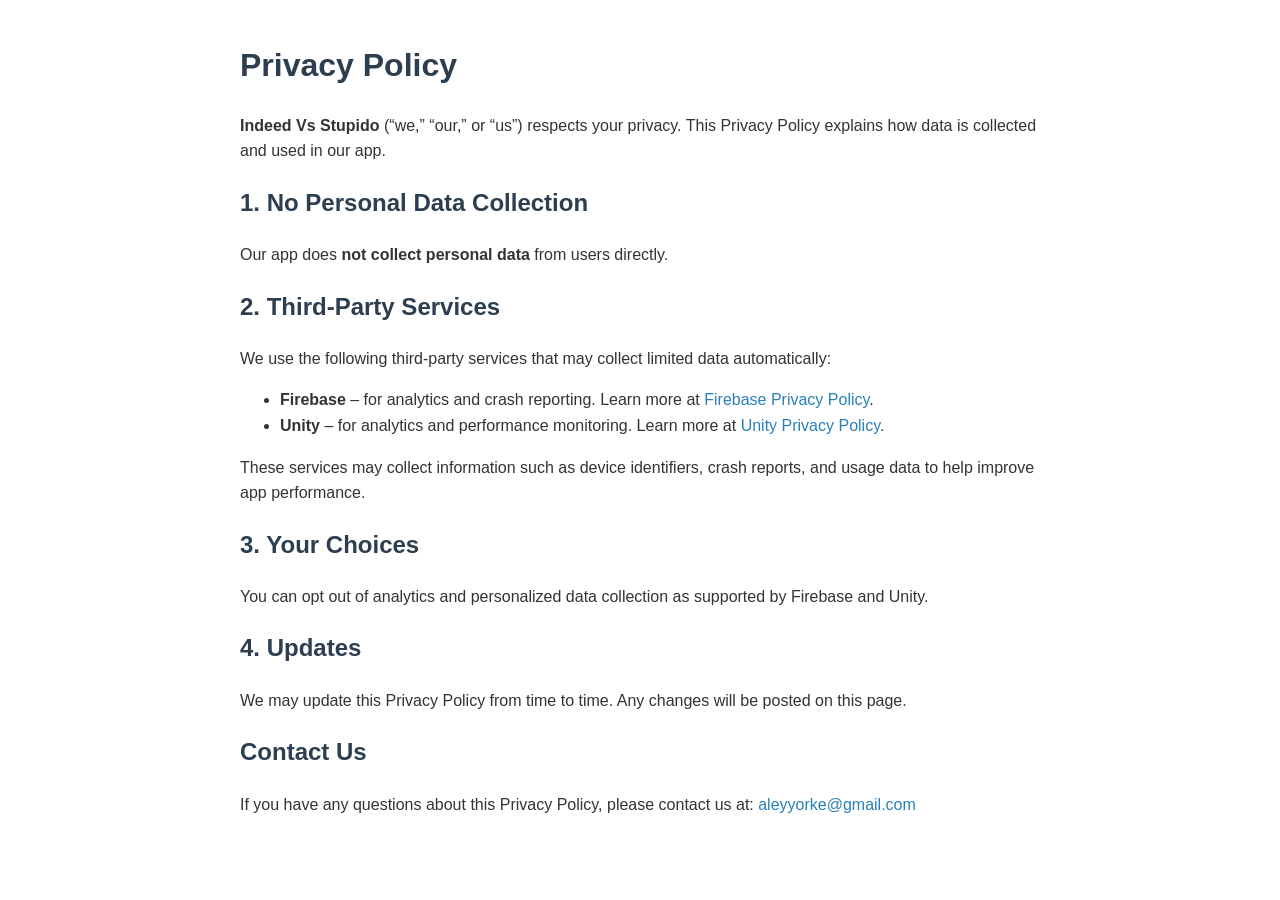
<file: public/privacy-policy.html>
<!DOCTYPE html>
<html lang="en">

<head>
    <meta charset="UTF-8">
    <meta name="viewport" content="width=device-width, initial-scale=1.0">
    <title>Privacy Policy - [Your App Name]</title>
    <style>
        body {
            font-family: Arial, sans-serif;
            line-height: 1.6;
            max-width: 800px;
            margin: 40px auto;
            padding: 0 20px;
            color: #333;
        }

        h1,
        h2 {
            color: #2c3e50;
        }

        a {
            color: #2980b9;
            text-decoration: none;
        }

        a:hover {
            text-decoration: underline;
        }
    </style>
</head>

<body>
    <h1>Privacy Policy</h1>
    <p><strong>Indeed Vs Stupido</strong> (“we,” “our,” or “us”) respects your privacy. This Privacy Policy explains how
        data is collected and used in our app.</p>

    <h2>1. No Personal Data Collection</h2>
    <p>Our app does <strong>not collect personal data</strong> from users directly.</p>

    <h2>2. Third-Party Services</h2>
    <p>We use the following third-party services that may collect limited data automatically:</p>
    <ul>
        <li><strong>Firebase</strong> – for analytics and crash reporting. Learn more at <a
                href="https://firebase.google.com/support/privacy" target="_blank">Firebase Privacy Policy</a>.</li>
        <li><strong>Unity</strong> – for analytics and performance monitoring. Learn more at <a
                href="https://unity.com/legal/privacy-policy" target="_blank">Unity Privacy Policy</a>.</li>
    </ul>
    <p>These services may collect information such as device identifiers, crash reports, and usage data to help improve
        app performance.</p>

    <h2>3. Your Choices</h2>
    <p>You can opt out of analytics and personalized data collection as supported by Firebase and Unity.</p>

    <h2>4. Updates</h2>
    <p>We may update this Privacy Policy from time to time. Any changes will be posted on this page.</p>

    <h2>Contact Us</h2>
    <p>If you have any questions about this Privacy Policy, please contact us at: <a
            href="mailto:aleyyorke@gmail.com">aleyyorke@gmail.com</a></p>
</body>

</html>
</file>
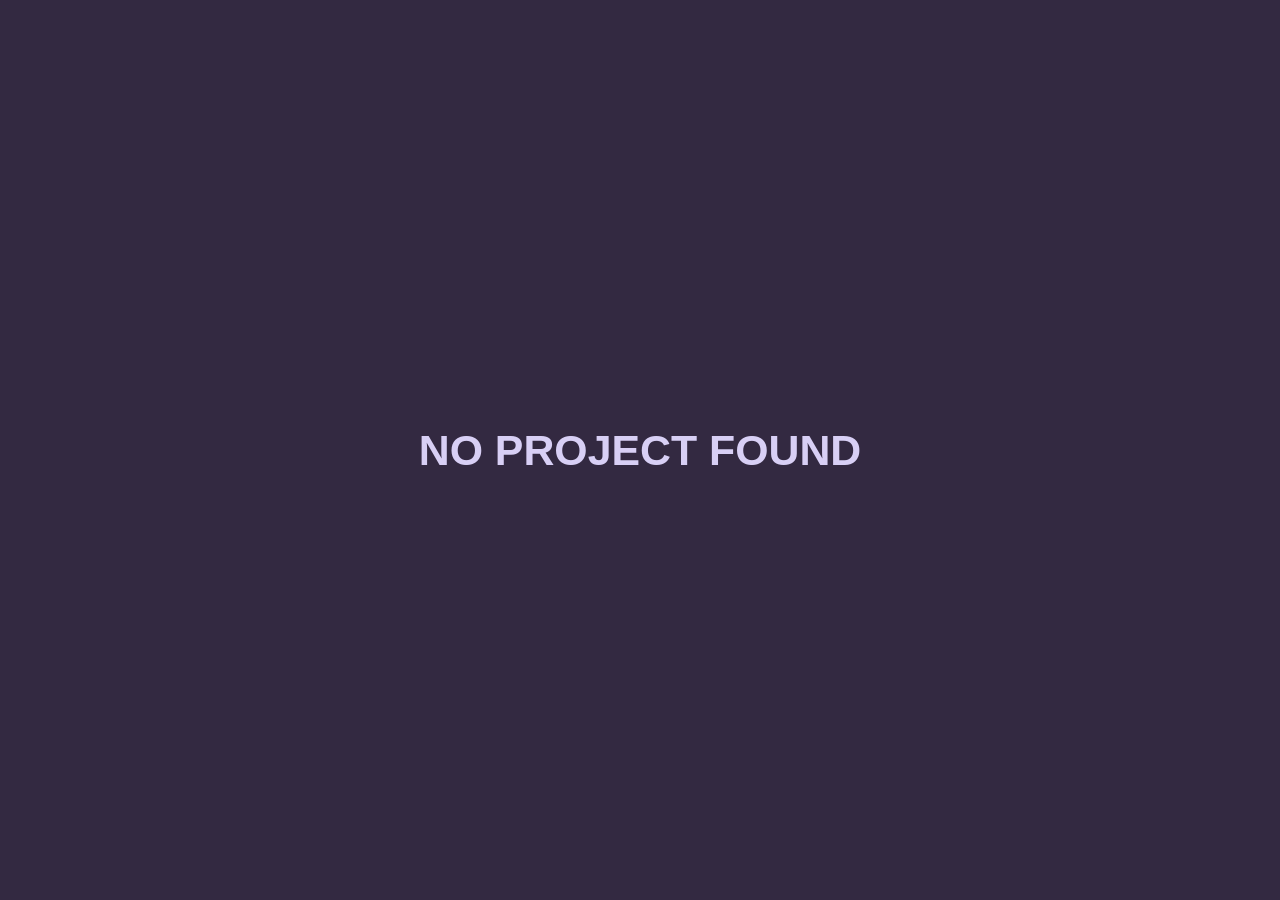
<file: public/projectPage.html>
<!DOCTYPE html>
<html lang="en">

<head>
    <meta charset="UTF-8">
    <meta name="viewport" content="width=device-width, initial-scale=1.0">
    <link rel="stylesheet" href="main.css" />
    <link rel="icon" href="pageLogo.png" type="image/png">
</head>

<body>
    <div id="noProject">
        <h1>NO PROJECT FOUND</h1>
    </div>
    <div id="mainDisplay">
        <div id="title">
            <img id="projectThumbnail" alt="Project Thumbnail">
            <div>
                <h1 id="projectTitle">The Exit Theory</h1>
                <h3 id="asPartOf"></h3>
                <h3 id="designation"></h3>
                <h3 id="platform"></h3>
                <div id="buttonDisplay">
                    <a id="itch">
                        <img alt="itch.io logo" src="images/itch-badge-color.webp" class="projectButton">
                    </a>
                    <a id="gPlay">
                        <img alt="itch.io logo" src="images/googlePlay.webp" class="projectButton">
                    </a>
                    <a id="other">
                        <img alt="itch.io logo" src="images/testButton.svg" class="projectButton">
                    </a>
                    <!-- <button type="button" class="projectButton" id="other">Game Page</button> -->
                    <a id="github">
                        <img alt="itch.io logo" src="images/github-mark-white.webp" class="projectButton">
                    </a>
                </div>
            </div>
        </div>
        <div class="section">
            <h1>Description</h1>
            <h3 id="description">this is the descriptiuon text</h3>
        </div>
        <div class="section">
            <h1>Responsibilities</h1>
            <ul id="responsibilities">
            </ul>
        </div>
    </div>
    <script src="project.js"></script>
    <noscript>You need JavaScript to view this page</noscript>
</body>

</html>
</file>
<file: public/main.css>
:root {
  --backgroundColour: #332941;
  --secondaryBGColour: #3b3486;
  --defaultTextColour: #d8cff5;
  --highlightTextColour: #f8e559;
  --buttonColour: #f67280;
  --buttonFGColour: #2e1b3b;
}

html {
  scroll-behavior: smooth;
  font-size: clamp(8px, calc(16 * (100vw / 1912)), 32px);
}

body {
  font-family: "Franklin Gothic Medium", "Arial Narrow", Arial, sans-serif;
  color: var(--defaultTextColour);
  background: var(--backgroundColour);
  padding: 0%;
  margin: 0%;
}

.topBar {
  position: sticky;
  top: 0;
  right: 0;
  left: 0;
  /* width: 100%; */
  bottom: auto;
  background: var(--secondaryBGColour);
  display: flex;
  margin: 0%;
  padding: 1%;
  color: var(--highlightTextColour);
  box-shadow: 0 8px 16px 0 rgba(0, 0, 0, 0.2);
  z-index: 100;
}

.hyperlinks {
  flex-grow: 1;
  display: flex;
  justify-content: flex-end;
  /* justify-content: space-around; */
  align-items: center;
  text-align: center;
  /* background: red; */
}

.hyperlinks > * {
  margin-inline: 0.625em;
  /* background: green; */
  /* width: 100%; */
}

.hyperlinks > *:hover {
  color: var(--highlightTextColour);
}

a:hover {
  cursor: pointer;
}

#profilePic {
  height: 30em;
  margin-right: 3em;
}

#aboutMe {
  margin-top: 5em;
  display: flex;
  align-content: center;
  justify-content: center;
  color: var(--highlightTextColour);
}

h4 {
  margin-bottom: -1em;
}

#aboutMeDetails {
  display: grid;
  grid-template-columns: auto;
  grid-template-rows: repeat(auto-fill, 1fr);
  gap: auto;
  padding-block: 1em;
}

#aboutMeParagraph {
  margin: 0% 5%;
  font-size: 1.2em;
  text-align: center;
}

.cardGrid {
  display: grid;
  /* background: red; */
  grid-template-columns: repeat(auto-fill, minmax(20em, 1fr));
  grid-auto-rows: 1fr;
  padding-inline: 20%;
  gap: 5em;
  align-content: center;
}

#experienceHolder {
  margin-block: -2em;
  display: block;
  justify-content: center;
  align-content: center;
  align-items: center;
  text-align: center;
  background: var(--highlightTextColour);
  /* padding-inline: 20%; */
  gap: 5em;
}

#experienceHolder > * {
  background: var(--backgroundColour);
  padding-inline: 5%;
  padding-block: 2em;
  /* margin-bottom: 0.5em; */
}

#experienceHolder > * > h1 {
  color: var(--highlightTextColour);
}

#experienceHolder > * > h3 {
  color: var(--highlightTextColour);
}

p {
  font-size: 1.3em;
  text-align: center;
  font-weight: bold;
}

.card {
  display: flex;
  flex-direction: column;
  background: var(--highlightTextColour);
  color: var(--backgroundColour);
  text-align: center;
  align-content: center;
  align-items: center;
  justify-content: center;
  box-shadow: 0 4px 8px 0 rgba(0, 0, 0, 0.2);
  /* transition: 0.3s; */
  padding: 2em 2em;
  /* background: green; */
  transition: scale 0.3s ease;
}

.card > * > h1 {
  color: var(--secondaryBGColour);
}

.card:hover {
  cursor: pointer;
  box-shadow: 0 8px 16px 0 rgba(0, 0, 0, 0.2);
  scale: 1.1;
}

.centerTitle {
  margin-top: 2em;
  justify-content: center;
  text-align: center;
  font-size: 3em;
  color: var(--highlightTextColour);
  text-decoration-line: underline;
  /* text-underline-offset: 14px; */
  text-transform: uppercase;
}

.projectThumbnail {
  /* max-width: 20em; */
  min-height: 13em;
  max-height: 13em;
}

h3 {
  margin-top: -0.5em;
}

li {
  font-size: 1.7em;
  margin-block: 0.5em;
  margin-right: 1em;
}

#noProject {
  display: flex;
  position: absolute;
  height: 100%;
  width: 100%;
  justify-content: center;
  align-items: center;
  font-size: 2em;
}

#mainDisplay {
  display: block;
  margin-inline: 0%;
  padding-inline: 1%;
  background: var(--secondaryBGColour);
  margin-top: 0%;
  margin-bottom: 0%;
  padding-block: 5%;
  align-items: center;
  gap: 10em;
}

@media only screen and (min-width: 800px) {
  #mainDisplay {
    margin-inline: 10%;
  }

  #aboutMeParagraph {
    margin: 0% 10%;
  }
  #experienceHolder > * {
    padding-inline: 10%;
  }
}

@media only screen and (min-width: 1000px) {
  #mainDisplay {
    margin-inline: 25%;
  }
  #aboutMeParagraph {
    margin: 0% 20%;
  }
  #experienceHolder > * {
    padding-inline: 20%;
  }
}

#title > * > h1 {
  font-size: 3em;
  color: var(--highlightTextColour);
}
#title > * > h3 {
  color: var(--highlightTextColour);
}
#title {
  display: flex;
  align-self: center;
  align-content: center;
  justify-content: center;
  gap: 3em;
}

#projectThumbnail {
  /* max-width: 20em; */
  height: 20em;
}

.section {
  display: block;
  /* background: red; */
  align-items: center;
  justify-content: center;
  margin-block: 5em;
}

.section > h1 {
  text-decoration: underline;
  color: var(--highlightTextColour);
  font-size: 3em;
  text-align: center;
  margin-bottom: 1em;
}

.section > h3 {
  font-size: 1.7em;
  margin-inline: 2em;
  text-align: center;
}

.projectButton {
  font-size: 1.5em;
  /* border-radius: 0.5em; */
  padding-block: 0.3em;
  /* padding-inline: 0.7em; */
  margin-right: 1em;
  height: 2em;
}
.highlightButton {
  background: var(--buttonColour);
  color: var(--buttonFGColour);
  font-weight: bold;
}

.highlightButton:hover {
  background: var(--highlightTextColour);
  color: var(--backgroundColour);
}

.socialButton {
  height: 3.125em;
  margin-right: 1em;
}

.footer {
  /* background: black; */
  height: 6.25px;
  margin-top: 5%;
}

.relativePosition {
  position: relative;
}

.hoverDisolve {
  position: absolute;
  top: 0%;
  left: 0%;
  right: 0%;
  bottom: 0%;
  margin: 0%;
  align-items: center;
  justify-content: center;
  align-content: center;
  text-align: center;
  background: var(--highlightTextColour);
  transition: opacity 0.3s ease;
}

.card:hover .hoverDisolve {
  opacity: 0;
}

.cardGrid.bigWidth {
  grid-template-columns: repeat(auto-fill, minmax(30em, 1fr));
}

.clickForMore {
  /* background: red; */
  width: 100%;
  margin-top: auto;
  text-align: center;
  padding-top: 8px;
  border-top: 2px solid #eee;
}

#itchLogo {
  filter: invert(100%);
}
</file>
